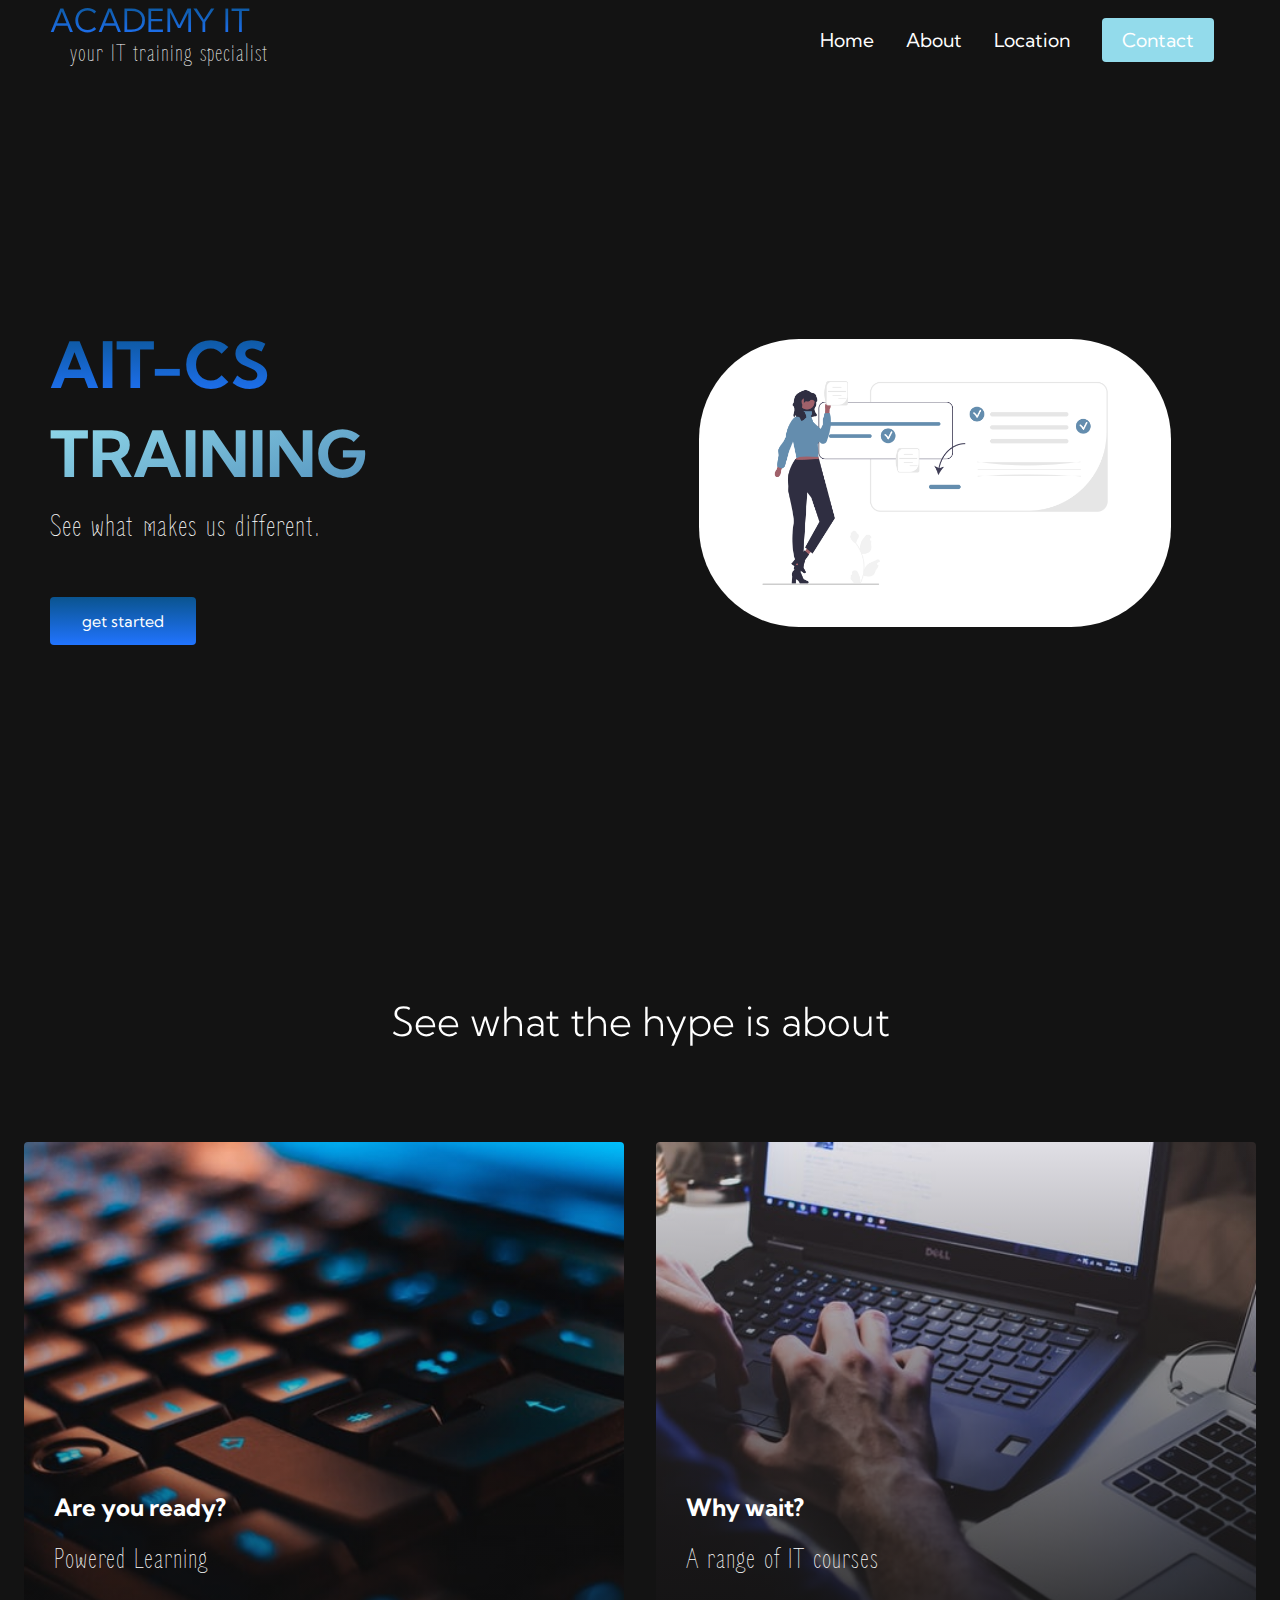
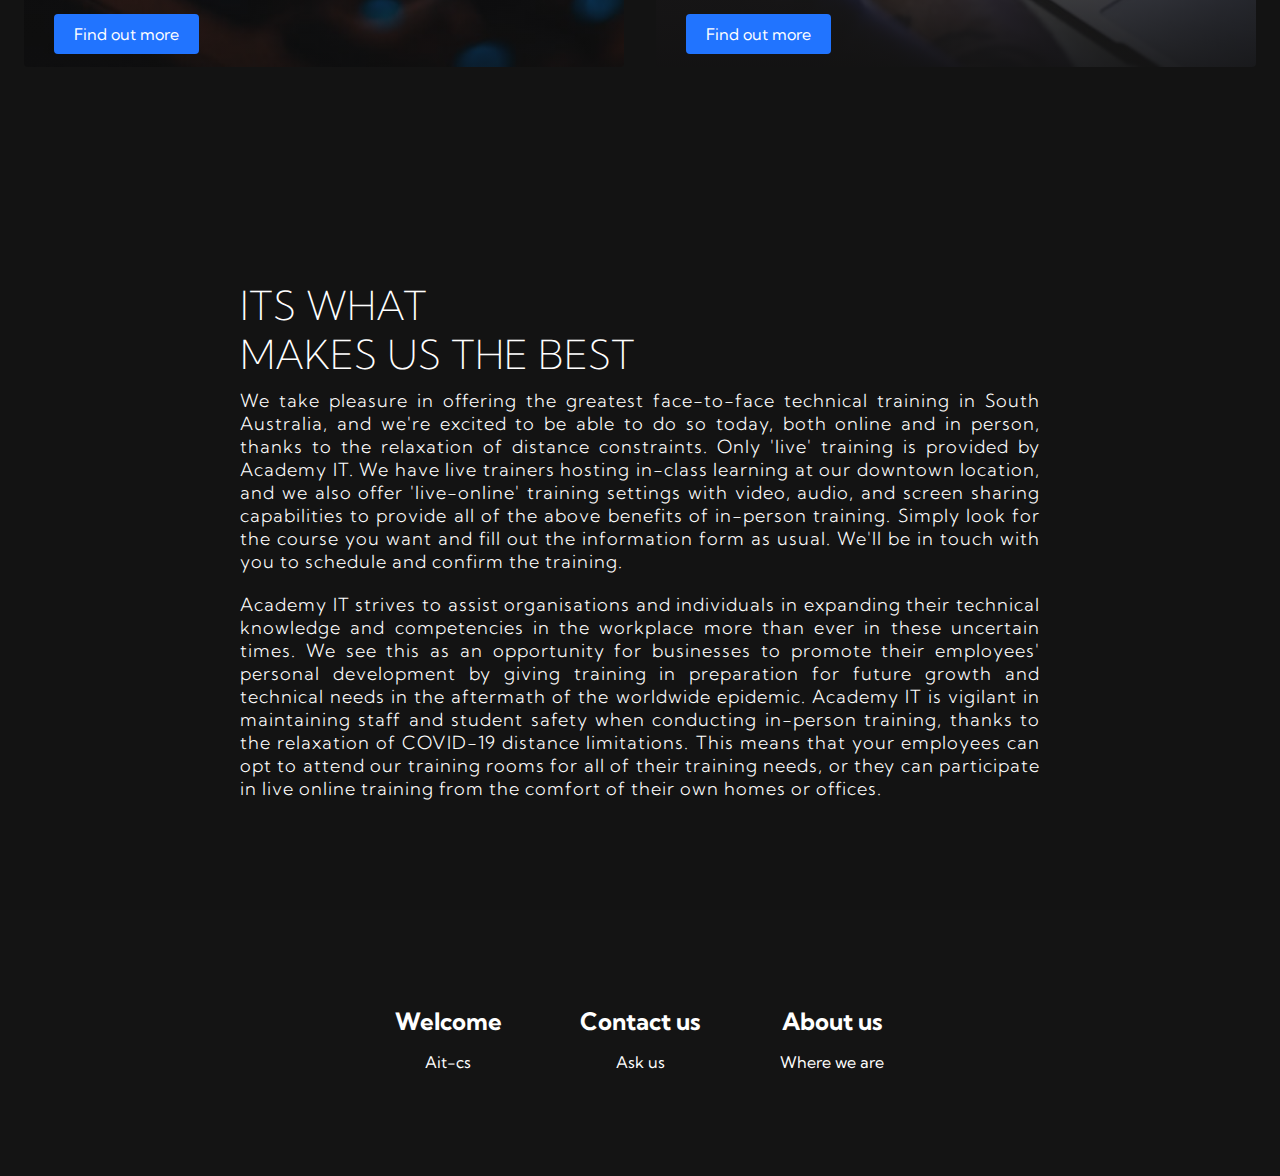
<file: index.html>
<!DOCTYPE html>
<html lang="en">
  <head>
    <meta charset="UTF-8" />
    <meta http-equiv="X-UA-Compatible" content="IE=edge" />
    <meta name="viewport" content="width=device-width, initial-scale=1.0" />
    <title>AIT-CS</title>
    <meta name="description" content="Come and visit our business" />
    <meta
      name="keywords"
      content="Academy IT, a school of teachings and learnings within the world of computers."
    />
    <link rel="stylesheet" href="styles.css" />
    <link rel="preconnect" href="https://fonts.googleapis.com" />
    <link rel="preconnect" href="https://fonts.gstatic.com" crossorigin />
    <link
      href="https://fonts.googleapis.com/css2?family=Kumbh+Sans:wght@100;300;700&family=Zen+Loop&display=swap"
      rel="stylesheet"
    />
    <link rel="icon" type="image/png" href="images/icon.png">
  </head>
  <body>
    <!-- navbar section -->
    <nav class="navbar">
      <div class="navbar__container">
        <div class="wrap">
          <a href="index.html" id="navbar__logo">ACADEMY IT</a>
          <p class="tag">your IT training specialist</p>
        </div>

        <div class="navbar__toggle" id="mobile-menu">
          <span class="bar"></span>
          <span class="bar"></span>
          <span class="bar"></span>
        </div>
        <ul class="navbar__menu">
          <li class="navbar__item">
            <a href="" class="navbar__links"> Home </a>
          </li>
          <li class="navbar__item">
            <a href="about.html" class="navbar__links"> About </a>
          </li>
          <li class="navbar__item">
            <a href="location.html" class="navbar__links"> Location </a>
          </li>
          <li class="navbar__btn">
            <a href="about.html#Scraping" class="button"> Contact </a>
          </li>
        </ul>
      </div>
    </nav>
    <!-- navbar end -->
    <!-- hero section -->
    <div class="main">
      <div class="main__container">
        <div class="main__content">
          <h1>AIT-CS</h1>
          <h2>TRAINING</h2>
          <p>See what makes us different.</p>
          <button class="main__btn"><a href="about.html#Scraping">get started</a></button>
        </div>
        <div class="main__img--container">
          <img src="images/undraw_learning.png" alt="ait logo" id="main__img" />
        </div>
      </div>
    </div>
    <!-- hero section end -->
    <!-- services section -->
    <div class="services">
      <h1>See what the hype is about</h1>
      <div class="services__container">
        <div class="services__card">
          <h2>Are you ready?</h2>
          <p>Powered Learning</p>
          <button class="main__btn"><a href="about.html#Scraping">Find out more</a></button>
        </div>
        <div class="services__card">
          <h2>Why wait?</h2>
          <p>A range of IT courses</p>
          <button class="main__btn"><a href="about.html#Scraping">Find out more</a></button>
        </div>
      </div>
    </div>
    <!-- services section end -->
    <!-- banner section -->
    <section class="sec" id="Link-up">
      <div class="content">
        <div class="mxw800p">
          <h3>ITS WHAT <br />MAKES US THE BEST</h3>
          <p>
            We take pleasure in offering the greatest face-to-face technical
            training in South Australia, and we're excited to be able to do so
            today, both online and in person, thanks to the relaxation of
            distance constraints. Only 'live' training is provided by Academy
            IT. We have live trainers hosting in-class learning at our downtown
            location, and we also offer 'live-online' training settings with
            video, audio, and screen sharing capabilities to provide all of the
            above benefits of in-person training. Simply look for the course you
            want and fill out the information form as usual. We'll be in touch
            with you to schedule and confirm the training.
          </p>
          <p>
            Academy IT strives to assist organisations and individuals in
            expanding their technical knowledge and competencies in the
            workplace more than ever in these uncertain times. We see this as an
            opportunity for businesses to promote their employees' personal
            development by giving training in preparation for future growth and
            technical needs in the aftermath of the worldwide epidemic. Academy
            IT is vigilant in maintaining staff and student safety when
            conducting in-person training, thanks to the relaxation of COVID-19
            distance limitations. This means that your employees can opt to
            attend our training rooms for all of their training needs, or they
            can participate in live online training from the comfort of their
            own homes or offices.
          </p>
        </div>
      </div>
    </section>
    <!-- banner section end -->
    <!-- footer section -->
    <div class="footer__container">
      <div class="footer__links">
        <div class="footer__link--wrapper">
          <div class="footer__link--items">
            <h2>Welcome</h2>
            <a href="index.html">Ait-cs</a>
          </div>
          <div class="footer__link--items">
            <h2>Contact us</h2>
            <a href="about.html">Ask us</a>
          </div>
          <div class="footer__link--items">
            <h2>About us</h2>
            <a href="location.html">Where we are</a>
          </div>
        </div>
        </div>
      </div>
    </div>
    <!-- footer section end -->
    <!-- script section -->
    <script src="app.js"></script>
    <!-- script section end -->
  </body>
</html>
</file>
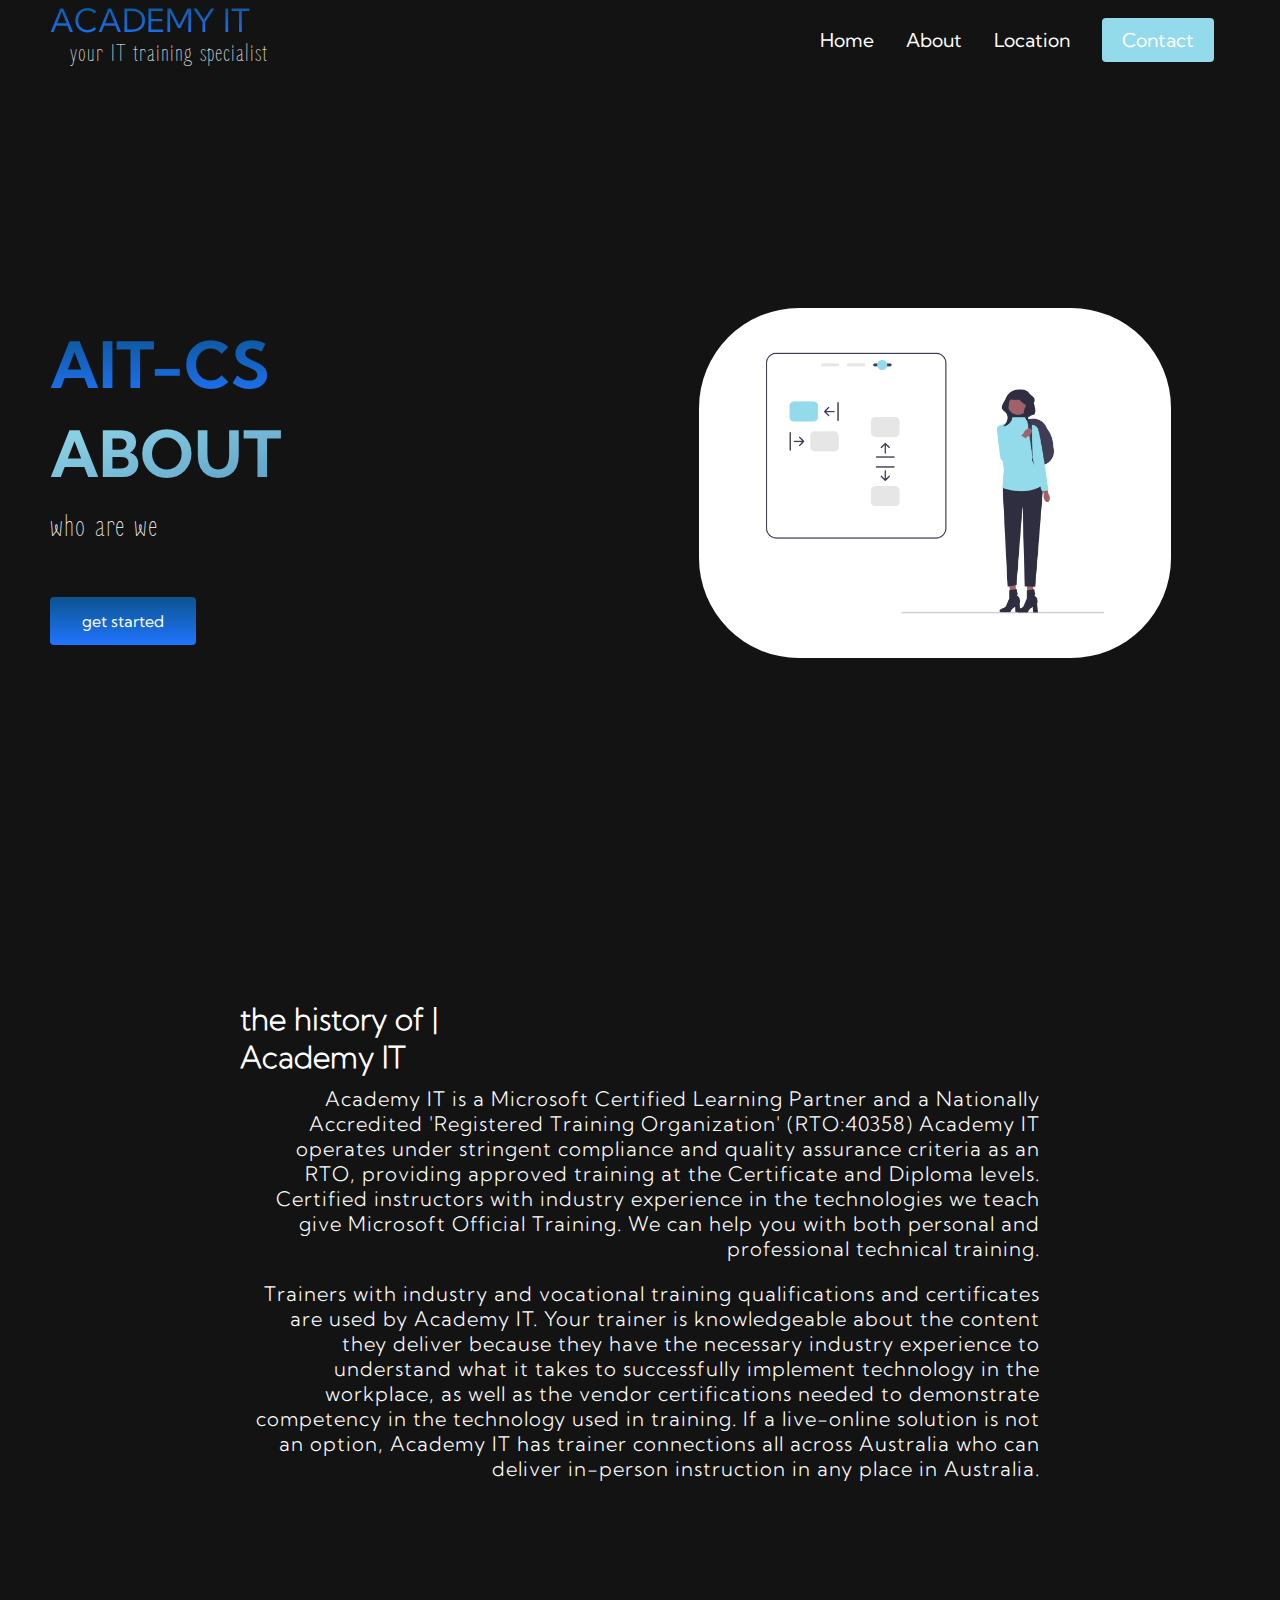
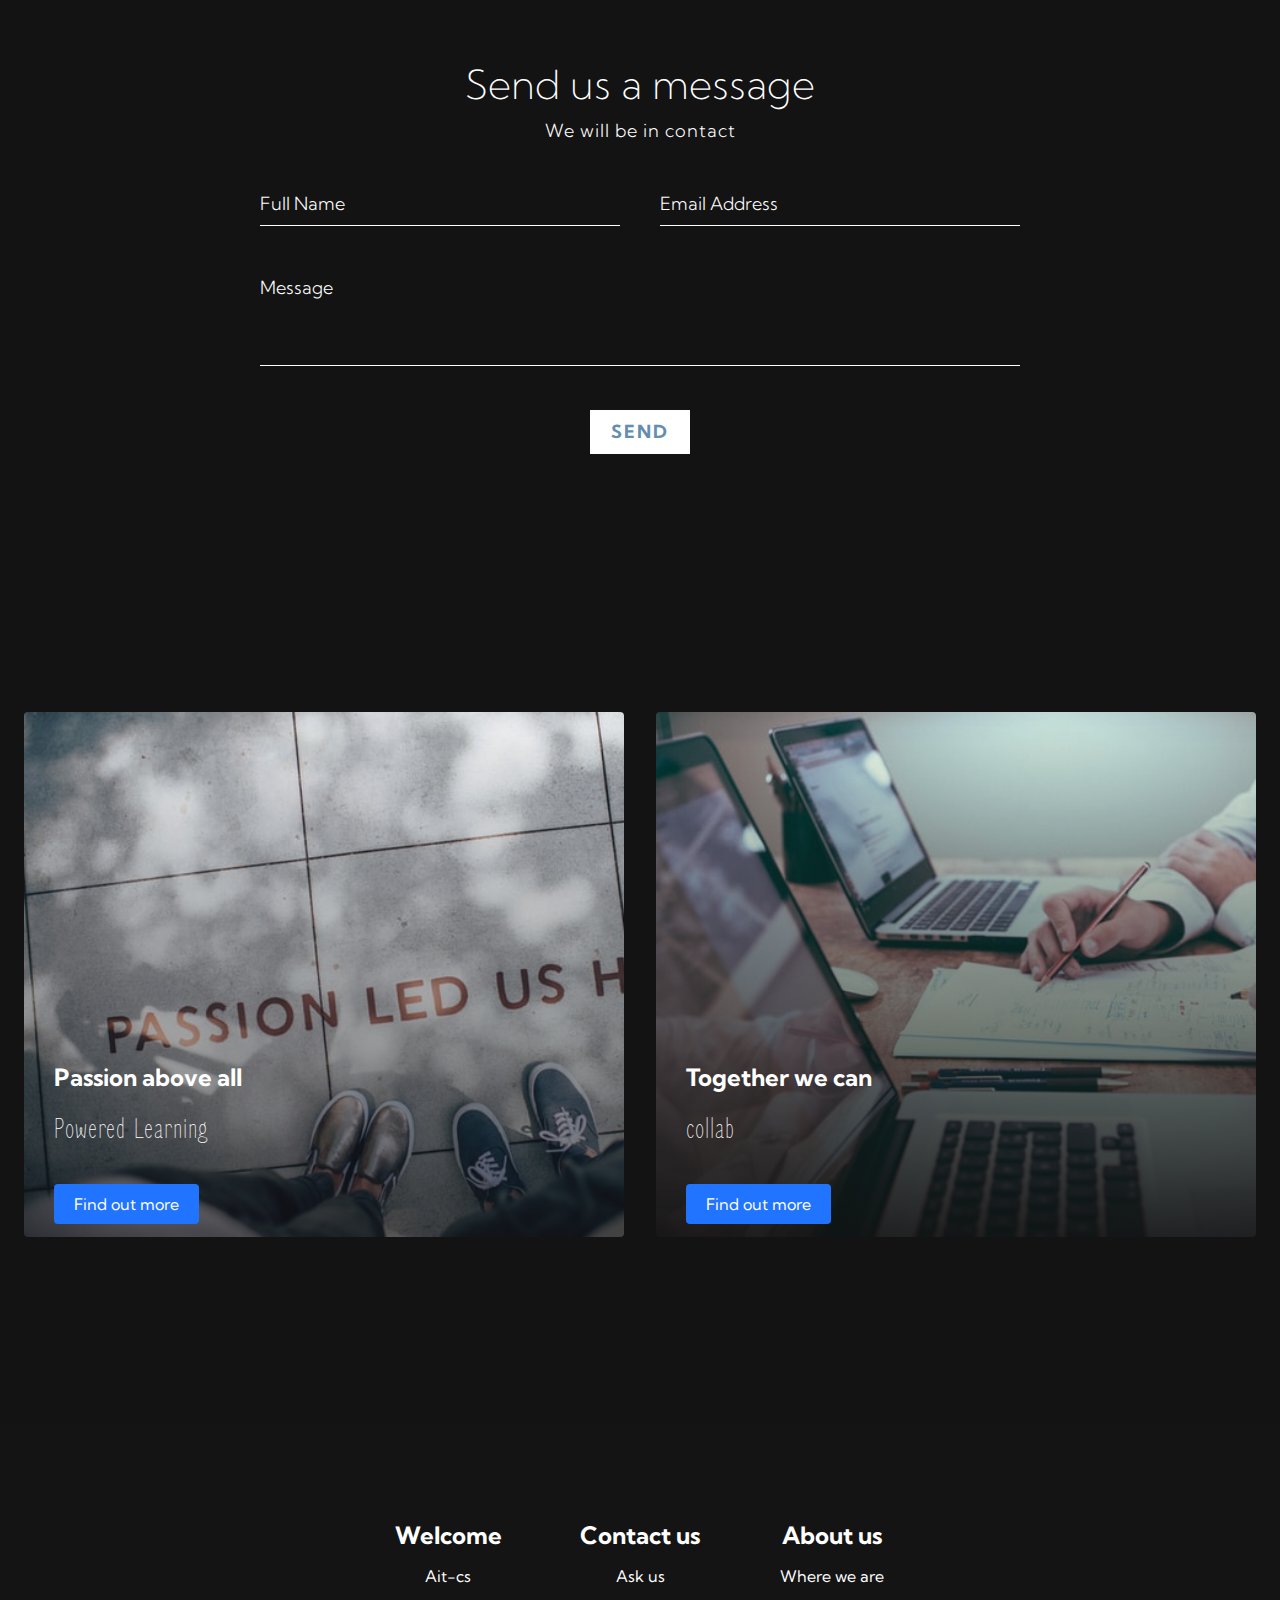
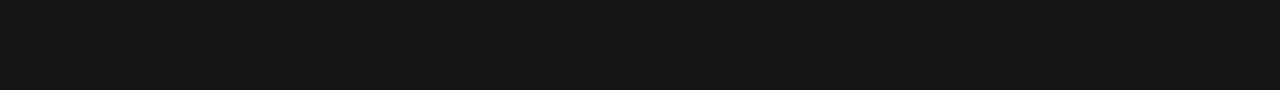
<file: about.html>
<!DOCTYPE html>
<html lang="en">
  <head>
    <meta charset="UTF-8" />
    <meta http-equiv="X-UA-Compatible" content="IE=edge" />
    <meta name="viewport" content="width=device-width, initial-scale=1.0" />
    <title>AIT-CS</title>
    <meta name="description" content="Come and visit our business" />
    <meta
      name="keywords"
      content="Academy IT, a school of teachings and learnings within the world of computers."
    />
    <link rel="stylesheet" href="styles.css" />
    <link rel="preconnect" href="https://fonts.googleapis.com" />
    <link rel="preconnect" href="https://fonts.gstatic.com" crossorigin />
    <link
      href="https://fonts.googleapis.com/css2?family=Kumbh+Sans:wght@100;300;700&family=Zen+Loop&display=swap"
      rel="stylesheet"
    />
    <link rel="icon" type="image/png" href="images/icon.png">
  </head>
  <body>
    <!-- navbar section -->
    <nav class="navbar">
      <div class="navbar__container">
        <div class="wrap">
          <a href="index.html" id="navbar__logo">ACADEMY IT</a>
          <p class="tag">your IT training specialist</p>
        </div>

        <div class="navbar__toggle" id="mobile-menu">
          <span class="bar"></span>
          <span class="bar"></span>
          <span class="bar"></span>
        </div>
        <ul class="navbar__menu">
          <li class="navbar__item">
            <a href="index.html" class="navbar__links"> Home </a>
          </li>
          <li class="navbar__item">
            <a href="" class="navbar__links"> About </a>
          </li>
          <li class="navbar__item">
            <a href="location.html" class="navbar__links"> Location </a>
          </li>
          <li class="navbar__btn">
            <a href="about.html#Scraping" class="button"> Contact </a>
          </li>
        </ul>
      </div>
    </nav>
    <!-- navbar end -->
    <!-- hero section -->
    <div class="main">
      <div class="main__container">
        <div class="main__content">
          <h1>AIT-CS</h1>
          <h2>ABOUT</h2>
          <p>who are we</p>
          <button class="main__btn"><a href="about.html#Scraping">get started</a></button>
        </div>
        <div class="main__img--container">
          <img src="images/undraw_journey.png" alt="ait logo" id="main__img" />
        </div>
      </div>
    </div>
    <!-- hero section end -->
    <!-- banner section -->
    <section class="sec" id="Grind-that-penny">
      <div class="grind-content">
        <div class="mxw800p">
          <h3>the history of | <br />Academy IT</h3>
          <p>
            Academy IT is a Microsoft Certified Learning Partner and a
            Nationally Accredited 'Registered Training Organization' (RTO:40358)
            Academy IT operates under stringent compliance and quality assurance
            criteria as an RTO, providing approved training at the Certificate
            and Diploma levels. Certified instructors with industry experience
            in the technologies we teach give Microsoft Official Training. We
            can help you with both personal and professional technical training.
          </p>
          <p>
            Trainers with industry and vocational training qualifications and
            certificates are used by Academy IT. Your trainer is knowledgeable
            about the content they deliver because they have the necessary
            industry experience to understand what it takes to successfully
            implement technology in the workplace, as well as the vendor
            certifications needed to demonstrate competency in the technology
            used in training. If a live-online solution is not an option,
            Academy IT has trainer connections all across Australia who can
            deliver in-person instruction in any place in Australia.
          </p>
        </div>
      </div>
    </section>
    <!-- banner section end -->
    <!-- form section -->
    <section class="sec-content" id="Scraping">
      <div class="contact-content">
        <div class="mxw800p">
          <h3>Send us a message</h3>
          <p>We will be in contact</p>
        </div>
        <div class="contactForm">
          <form id="newForm">
            <div class="row100">
              <div class="inputBx50">
                <input type="text" name="" placeholder="Full Name">
              </div>
              <div class="inputBx50">
                <input type="text" name="" placeholder="Email Address">
              </div>
            </div>
            <div class="row100">
              <div class="inputBx100">
                <textarea placeholder="Message"></textarea>
              </div>
            </div>
            <div class="row100">
              <div class="inputBx100">
                <input type="submit" onclick="myFunction(event)" name="" value="Send">
              </div>
            </div>
          </form>
        </div>
      </div>
    </section>
    <!-- form section end -->
    <!-- services section -->
    <div class="about__services">
      <div class="about__services__container">
        <div class="about__services__card">
          <h2>Passion above all</h2>
          <p>Powered Learning</p>
          <button class="main__btn"><a href="about.html#Scraping">Find out more</a></button>
        </div>
        <div class="about__services__card">
          <h2>Together we can</h2>
          <p>collab</p>
          <button class="main__btn"><a href="about.html#Scraping">Find out more</a></button>
        </div>
      </div>
    </div>
    <!-- services section end -->
    <!-- footer section -->
    <div class="footer__container">
      <div class="footer__links">
        <div class="footer__link--wrapper">
          <div class="footer__link--items">
            <h2>Welcome</h2>
            <a href="index.html">Ait-cs</a>
          </div>
          <div class="footer__link--items">
            <h2>Contact us</h2>
            <a href="about.html">Ask us</a>
          </div>
          <div class="footer__link--items">
            <h2>About us</h2>
            <a href="location.html">Where we are</a>
          </div>
        </div>
        </div>
      </div>
    </div>
    <!-- footer section end -->
    <!-- script section -->
    <script src="app.js"></script>
    <!-- script section end -->
  </body>
</html>
</file>
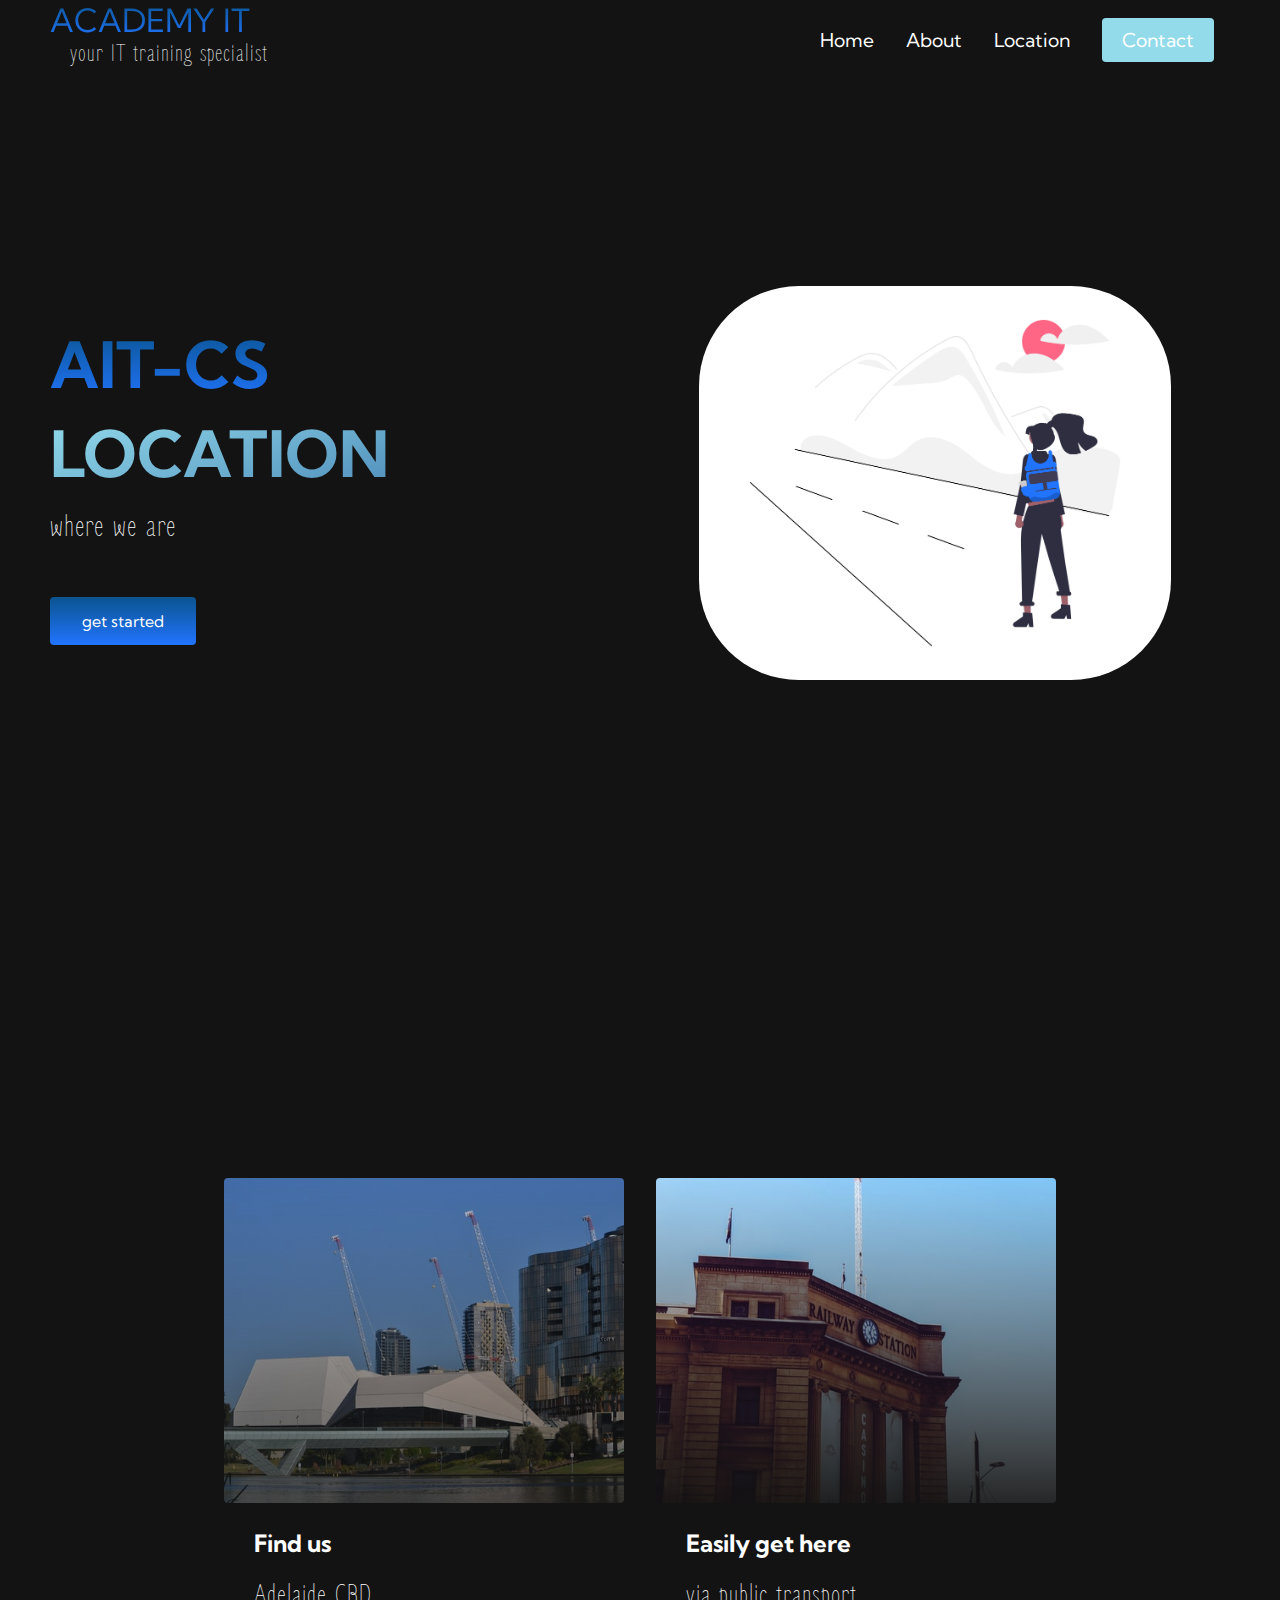
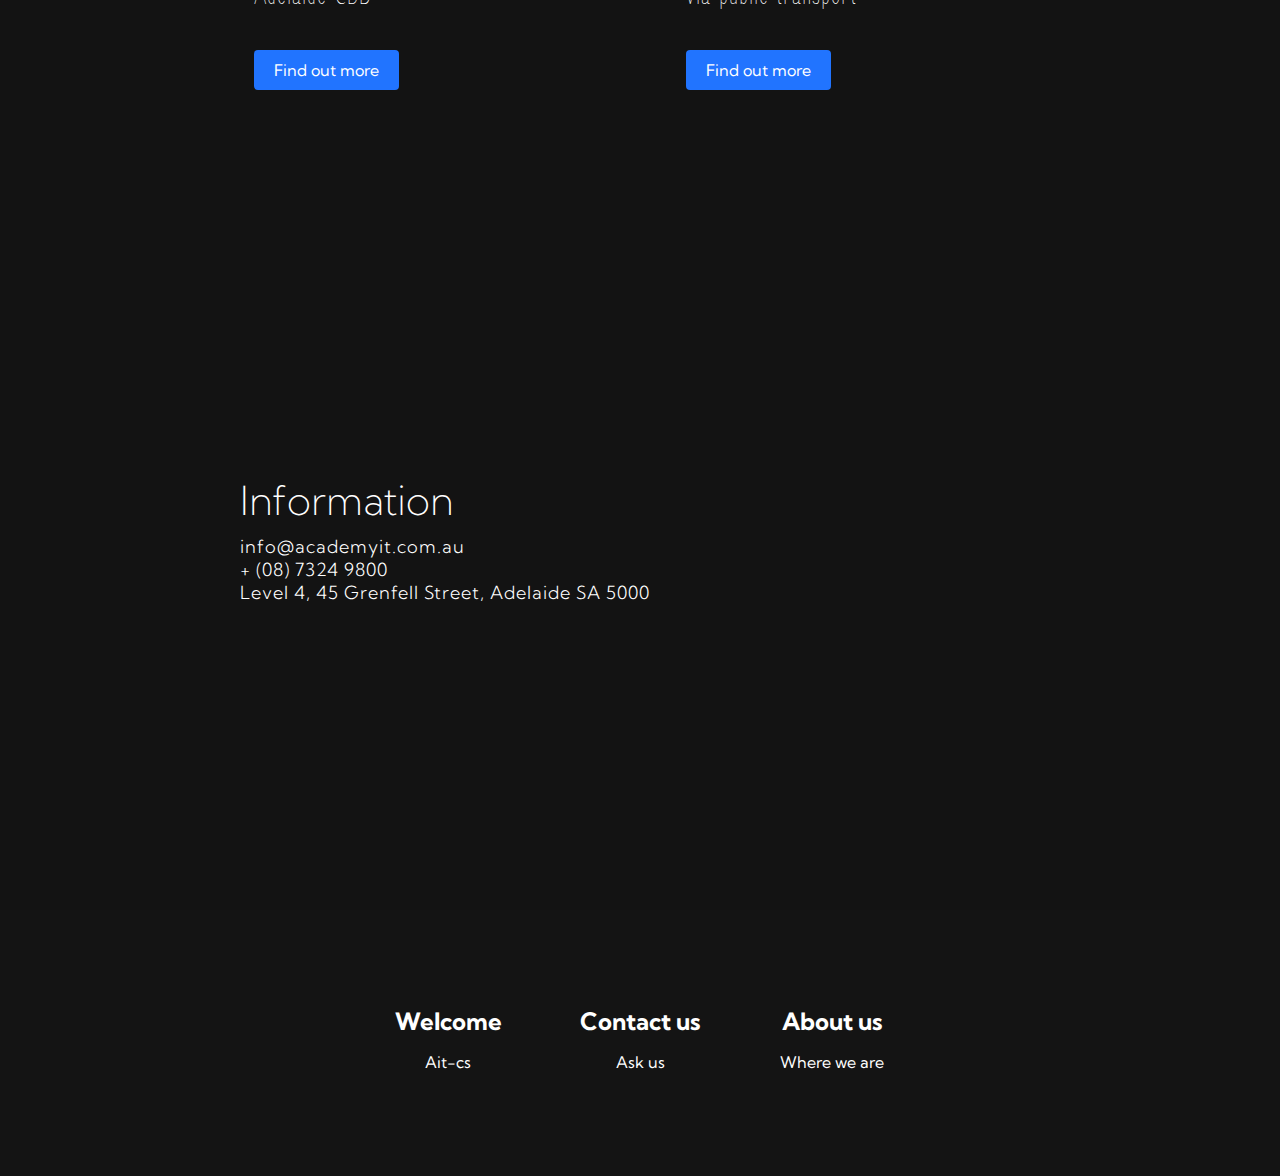
<file: location.html>
<!DOCTYPE html>
<html lang="en">
  <head>
    <meta charset="UTF-8" />
    <meta http-equiv="X-UA-Compatible" content="IE=edge" />
    <meta name="viewport" content="width=device-width, initial-scale=1.0" />
    <title>AIT-CS</title>
    <meta name="description" content="Come and visit our business" />
    <meta
      name="keywords"
      content="Academy IT, a school of teachings and learnings within the world of computers."
    />
    <link rel="stylesheet" href="styles.css" />
    <link rel="preconnect" href="https://fonts.googleapis.com" />
    <link rel="preconnect" href="https://fonts.gstatic.com" crossorigin />
    <link
      href="https://fonts.googleapis.com/css2?family=Kumbh+Sans:wght@100;300;700&family=Zen+Loop&display=swap"
      rel="stylesheet"
    />
    <link rel="icon" type="image/png" href="images/icon.png">
  </head>
  <body>
    <!-- navbar section -->
    <nav class="navbar">
      <div class="navbar__container">
        <div class="wrap">
          <a href="index.html" id="navbar__logo">ACADEMY IT</a>
          <p class="tag">your IT training specialist</p>
        </div>

        <div class="navbar__toggle" id="mobile-menu">
          <span class="bar"></span>
          <span class="bar"></span>
          <span class="bar"></span>
        </div>
        <ul class="navbar__menu">
          <li class="navbar__item">
            <a href="index.html" class="navbar__links"> Home </a>
          </li>
          <li class="navbar__item">
            <a href="about.html" class="navbar__links"> About </a>
          </li>
          <li class="navbar__item">
            <a href="" class="navbar__links"> Location </a>
          </li>
          <li class="navbar__btn">
            <a href="about.html#Scraping" class="button"> Contact </a>
          </li>
        </ul>
      </div>
    </nav>
    <!-- navbar end -->
    <!-- hero section -->
    <div class="main">
      <div class="main__container">
        <div class="main__content">
          <h1>AIT-CS</h1>
          <h2>LOCATION</h2>
          <p>where we are</p>
          <button class="main__btn"><a href="about.html#Scraping">get started</a></button>
        </div>
        <div class="main__img--container">
          <img src="images/undraw_explore.png" alt="ait logo" id="main__img" />
        </div>
      </div>
    </div>
    <!-- hero section end -->
    <!-- services section -->
    <div class="location__services">
      <div class="location__services__container">
        <div class="location__services__card">
          <h2>Find us</h2>
          <p>Adelaide CBD</p>
          <button class="main__btn"><a href="about.html#Scraping">Find out more</a></button>
        </div>
        <div class="location__services__card">
          <h2>Easily get here</h2>
          <p>via public transport</p>
          <button class="main__btn"><a href="about.html#Scraping">Find out more</a></button>
        </div>
      </div>
    </div>
    <!-- services section end -->
    <!-- banner section -->
    <section class="sec" id="Shread-a-spot">
      <div class="contentLeft">
        <div class="mxw800p">
          <h3>Information</h3>
          <p>
            info@academyit.com.au <br />
            + (08) 7324 9800 <br />
            Level 4, 45 Grenfell Street, Adelaide SA 5000<br />
          </p>
        </div>
      </div>
    </section>
    <!-- banner section end -->
    <!-- footer section -->
    <div class="footer__container">
      <div class="footer__links">
        <div class="footer__link--wrapper">
          <div class="footer__link--items">
            <h2>Welcome</h2>
            <a href="index.html">Ait-cs</a>
          </div>
          <div class="footer__link--items">
            <h2>Contact us</h2>
            <a href="about.html">Ask us</a>
          </div>
          <div class="footer__link--items">
            <h2>About us</h2>
            <a href="location.html">Where we are</a>
          </div>
        </div>
        </div>
      </div>
    </div>
    <!-- footer section end -->
    <!-- script section -->
    <script src="app.js"></script>
    <!-- script end -->
  </body>
</html>
</file>
<file: styles.css>
/* global
colors -
#648dae
#2174ff
#0a548f
#316ba6
#93dbeb
#11325a
#fff
#101010
fonts -
font-family: 'Kumbh Sans', sans-serif;
font-family: 'Zen Loop', cursive;
*/

* {
  box-sizing: border-box;
  margin: 0;
  padding: 0;
  font-family: "Kumbh Sans", sans-serif;
}

.navbar {
  background: #131313;
  height: 80px;
  display: flex;
  justify-content: center;
  align-items: center;
  font-size: 1.2rem;
  position: sticky;
  top: 0;
  z-index: 999;
}

.navbar__container {
  display: flex;
  justify-content: space-between;
  height: 80px;
  z-index: 1;
  width: 100%;
  max-width: 1300px;
  margin-right: auto;
  margin-left: auto;
  padding-right: 50px;
  padding-left: 50px;
}

#navbar__logo {
  background-color: #648dae;
  background-image: linear-gradient(to top, #2174ff 0%, #0a548f 100%);
  background-size: 100%;
  -webkit-background-clip: text;
  -moz-background-clip: text;
  -webkit-text-fill-color: transparent;
  -moz-text-fill-color: transparent;
  display: flex;
  align-items: center;
  cursor: pointer;
  text-decoration: none;
  font-size: 2rem;
}

.tag {
  color: #fff;
  font-size: 25px;
  padding-left: 20px;
  font-family: "Zen Loop", cursive;
}

.navbar__menu {
  display: flex;
  align-items: center;
  list-style: none;
  text-align: center;
}

.navbar__item {
  height: 80px;
}

.navbar__links {
  color: #fff;
  display: flex;
  align-items: center;
  justify-content: center;
  text-decoration: none;
  padding: 0 1rem;
  height: 100%;
}

.navbar__btn {
  display: flex;
  justify-content: center;
  align-items: center;
  padding: 0 1rem;
  width: 100%;
}

.button {
  display: flex;
  justify-content: center;
  align-items: center;
  text-decoration: none;
  padding: 10px 20px;
  height: 100%;
  width: 100%;
  border: none;
  outline: none;
  border-radius: 4px;
  background: #93dbeb;
  color: #fff;
}

.button:hover {
  background: #11325a;
  transition: all 0.3s ease;
}

.navbar__links:hover {
  color: #93dbeb;
  transition: all 0.3s ease;
}

@media screen and (max-width: 960px) {
  .navbar__container {
    display: flex;
    justify-content: space-between;
    height: 80px;
    z-index: 1;
    width: 100%;
    max-width: 1300px;
    padding: 0;
  }

  .navbar__menu {
    display: grid;
    grid-template-columns: auto;
    margin: 0;
    width: 100%;
    position: absolute;
    top: -1000px;
    opacity: 1;
    transition: all 0.5s ease;
    height: 50vh;
    z-index: -1;
  }

  .navbar__menu.active {
    background: #131313;
    top: 100%;
    opacity: 1;
    transition: all 0.5s ease;
    z-index: 99;
    height: 50vh;
    font-size: 1.6rem;
  }

  #navbar__logo {
    padding-left: 25px;
  }

  .tag {
    color: #fff;
    font-size: 25px;
    padding-left: 40px;
    font-family: "Zen Loop", cursive;
  }

  .navbar__toggle .bar {
    width: 25px;
    height: 3px;
    margin: 5px auto;
    transition: all 0.3s ease-in-out;
    background: #fff;
  }

  .navbar__item {
    width: 100%;
  }

  .navbar__links {
    text-align: center;
    padding: 2rem;
    width: 100%;
    display: table;
  }

  .navbar__btn {
    padding-bottom: 2rem;
  }

  .button {
    display: flex;
    justify-content: center;
    align-items: center;
    width: 80%;
    height: 80px;
    margin: 0;
  }

  #mobile-menu {
    position: absolute;
    top: 20%;
    right: 5%;
    transform: translate(5%, 20%);
  }

  .navbar__toggle .bar {
    display: block;
    cursor: pointer;
  }

  #mobile-menu.is-active .bar:nth-child(2) {
    opacity: 0;
  }

  #mobile-menu.is-active .bar:nth-child(1) {
    transform: translateY(8px) rotate(45deg);
  }

  #mobile-menu.is-active .bar:nth-child(3) {
    transform: translateY(-8px) rotate(-45deg);
  }
}

/* Main Content CSS */
.main {
  background-color: #131313;
}

.main__container {
  display: grid;
  grid-template-columns: 1fr 1fr;
  align-items: center;
  justify-self: center;
  margin: 0 auto;
  height: 90vh;
  background-color: #131313;
  z-index: 1;
  width: 100%;
  max-width: 1300px;
  padding-right: 50px;
  padding-left: 50px;
}

.main__content {
  color: #fff;
  width: 100%;
}

.main__content h1 {
  font-size: 4rem;
  background-color: #648dae;
  background-image: linear-gradient(to top, #2174ff 0%, #0a548f 100%);
  background-size: 100%;
  -webkit-background-clip: text;
  -moz-background-clip: text;
  -webkit-text-fill-color: transparent;
  -moz-text-fill-color: transparent;
}

.main__content h2 {
  font-size: 4rem;
  margin-top: 10px;
  background-color: #648dae;
  background-image: linear-gradient(-20deg, #316ba6 0%, #93dbeb 100%);
  background-size: 100%;
  -webkit-background-clip: text;
  -moz-background-clip: text;
  -webkit-text-fill-color: transparent;
  -moz-text-fill-color: transparent;
}

.main__content p {
  margin-top: 1rem;
  font-size: 2rem;
  font-weight: 400;
  font-family: "Zen Loop", cursive;
}

.main__btn {
  font-size: 1rem;
  background-image: linear-gradient(to top, #2174ff 0%, #0a548f 100%);
  padding: 14px 32px;
  border: none;
  border-radius: 4px;
  color: #fff;
  margin-top: 2rem;
  cursor: pointer;
  position: relative;
  transition: all 0.35s;
  outline: none;
}

.main__btn a {
  position: relative;
  z-index: 2;
  color: #fff;
  text-decoration: none;
}

.main__btn:after {
  position: absolute;
  content: "";
  top: 0;
  left: 0;
  width: 0;
  height: 100%;
  background: #4837ff;
  transition: all 0.35s;
  border-radius: 4px;
}

.main__btn:hover {
  color: #fff;
}

.main__btn:hover:after {
  width: 100%;
}

.main__img--container {
  text-align: center;
}

#main__img {
  height: 80%;
  width: 80%;
  border-radius: 100px;
}

/* Mobile Responsive */
@media screen and (max-width: 768px) {
  .main__container {
    display: grid;
    grid-template-columns: auto;
    align-items: center;
    justify-self: center;
    width: 100%;
    margin: 0 auto;
    height: 90vh;
  }

  .main__content {
    text-align: center;
    margin-bottom: 4rem;
  }

  .main__content h1 {
    font-size: 2.5rem;
    margin-top: 2rem;
  }

  .main__content h2 {
    font-size: 3rem;
  }

  .main__content p {
    margin-top: 1rem;
    font-size: 1.5rem;
  }
}

@media screen and (max-width: 480px) {
  .main__content h1 {
    font-size: 2rem;
    margin-top: 3rem;
  }

  .main__content h2 {
    font-size: 2rem;
  }

  .main__content p {
    margin-top: 2rem;
    font-size: 1.5rem;
  }

  .main__btn {
    padding: 12px 36px;
    margin: 2.5rem 0;
  }
}

/* Main Services Section */
#Link-up p {
  text-align: justify;
}
.services {
  background: #131313;
  display: flex;
  flex-direction: column;
  justify-content: center;
  align-items: center;
  height: 100vh;
}

.services h1 {
  background-color: #fff;
  font-size: 4rem;
  font-weight: 300;
  background-size: 100%;
  -webkit-background-clip: text;
  -moz-background-clip: text;
  -webkit-text-fill-color: transparent;
  -moz-text-fill-color: transparent;
  margin-bottom: 5rem;
  font-size: 2.5rem;
}

.services__container {
  display: flex;
  justify-content: center;
  flex-wrap: wrap;
}

.services__card {
  margin: 1rem;
  height: 525px;
  width: 600px;
  border-radius: 4px;
  background-image: linear-gradient(
      to bottom,
      rgba(0, 0, 0, 0) 0%,
      rgba(17, 17, 17, 0.6) 100%
    ),
    url("images/keyboard.jpg");
  background-size: cover;
  position: relative;
  color: #fff;
}

.services__card:before {
  opacity: 0.2;
}

.services__card:nth-child(2) {
  background-image: linear-gradient(
      to bottom,
      rgba(0, 0, 0, 0) 0%,
      rgba(17, 17, 17, 0.9) 100%
    ),
    url("images/comps.jpg");
}

.services__card h2 {
  position: absolute;
  top: 350px;
  left: 30px;
}

.services__card p {
  position: absolute;
  top: 400px;
  left: 30px;
  font-family: "Zen Loop", cursive;
  font-size: 30px;
}

.services__card button {
  color: #fff;
  padding: 10px 20px;
  border: none;
  outline: none;
  border-radius: 4px;
  background: #2174ff;
  position: absolute;
  top: 440px;
  left: 30px;
  font-size: 1rem;
}

.services__card button:hover {
  cursor: pointer;
}

.services__card:hover {
  transform: scale(1.075);
  transition: 0.2s ease-in;
  cursor: pointer;
}

@media screen and (max-width: 960px) {
  .services {
    height: 1600px;
  }

  .services h1 {
    font-size: 2rem;
    margin-top: 12rem;
  }
}

@media screen and (max-width: 480px) {
  .services {
    height: 1400px;
  }

  .services h1 {
    font-size: 1.2rem;
  }

  .services__card {
    width: 300px;
  }
}

/* About Services Section */

.sec {
  background: #131313;
  padding: 100px;
  min-height: 100vh;
  display: flex;
  justify-content: center;
  align-items: center;
}

.sec .contentLeft {
  position: relative;
  text-align: left;
  width: 100vw;
}

.mxw800p {
  max-width: 800px;
  margin: 0 auto;
}

h3 {
  font-size: 40px;
  font-weight: 200;
  margin-bottom: 10px;
  color: #fff;
}

p {
  position: relative;
  font-size: 18px;
  font-weight: 300;
  margin-bottom: 20px;
  letter-spacing: 1px;
}

.grind-content {
  justify-content: center;
  align-content: center;
}

.grind-content h3 {
  font-size: 30px;
  color: #fff;
  -webkit-text-stroke-width: 1px;
  -webkit-text-stroke-color: #fff;
}

.grind-content p {
  font-size: 20px;
  color: #fff;
  font-weight: 300;
  text-align: right;
}
.about__services {
  background: #131313;
  display: flex;
  flex-direction: column;
  justify-content: center;
  align-items: center;
  height: 100vh;
}

.about__services h1 {
  background-color: #648dae;
  background-image: linear-gradient(
    to right,
    #648dae 0%,
    #50718b 0%,
    #394f61 21%,
    #8bafce 52%,
    #324653 78%,
    #566979 100%
  );
  background-size: 100%;
  -webkit-background-clip: text;
  -moz-background-clip: text;
  -webkit-text-fill-color: transparent;
  -moz-text-fill-color: transparent;
  margin-bottom: 5rem;
  font-size: 2.5rem;
}

.about__services__container {
  display: flex;
  justify-content: center;
  flex-wrap: wrap;
}

.about__services__card {
  margin: 1rem;
  height: 525px;
  width: 600px;
  border-radius: 4px;
  background-image: linear-gradient(
      to bottom,
      rgba(0, 0, 0, 0) 0%,
      rgba(17, 17, 17, 0.6) 100%
    ),
    url("images/about.jpg");
  background-size: cover;
  position: relative;
  color: #fff;
}

.about__services__card:before {
  opacity: 0.2;
}

.about__services__card:nth-child(2) {
  background-image: linear-gradient(
      to bottom,
      rgba(0, 0, 0, 0) 0%,
      rgba(17, 17, 17, 0.9) 100%
    ),
    url("images/together.jpg");
}

.about__services__card h2 {
  position: absolute;
  top: 350px;
  left: 30px;
}

.about__services__card p {
  position: absolute;
  top: 400px;
  left: 30px;
  font-family: "Zen Loop", cursive;
  font-size: 30px;
}

.about__services__card button {
  color: #fff;
  padding: 10px 20px;
  border: none;
  outline: none;
  border-radius: 4px;
  background: #2174ff;
  position: absolute;
  top: 440px;
  left: 30px;
  font-size: 1rem;
}

.about__services__card button:hover {
  cursor: pointer;
}

.about__services__card:hover {
  transform: scale(1.075);
  transition: 0.2s ease-in;
  cursor: pointer;
}

@media screen and (max-width: 960px) {
  .about__services {
    height: 1600px;
  }

  .about__services h1 {
    font-size: 2rem;
    margin-top: 12rem;
  }
}

@media screen and (max-width: 480px) {
  .about__services {
    height: 1400px;
  }

  .about__services h1 {
    font-size: 1.2rem;
  }

  .about__services__card {
    width: 300px;
  }
}

.sec-content {
  background: #131313;
  padding: 50px;
  min-height: 50vh;
  display: flex;
  justify-content: center;
  align-items: center;
}

.contact-content {
  position: relative;
  text-align: center;
  width: 100vw;
}

.contactForm {
  position: relative;
  max-width: 800px;
  margin: 0 auto;
  display: flex;
}

.contactForm form {
  width: 100%;
}

.contactForm .row100 {
  display: flex;
  width: 100%;
}

.contactForm .row100 .inputBx50 {
  width: 50%;
  margin: 0 20px;
}

.contactForm .row100 .inputBx100 {
  width: 100%;
  margin: 0 20px;
}

.contactForm .row100 input,
.contactForm .row100 textarea {
  position: relative;
  border: none;
  border-bottom: 1px solid #fff;
  color: #fff;
  background: transparent;
  width: 100%;
  padding: 10px 0;
  outline: none;
  font-size: 18px;
  font-weight: 300;
  margin: 20px 0;
  resize: none;
}

.contactForm .row100 textarea {
  height: 100px;
}

.contactForm .row100 input::placeholder,
.contactForm .row100 textarea::placeholder {
  color: #fff;
}

.contactForm .row100 input[type="submit"] {
  background: #fff;
  color: #648dae;
  max-width: 100px;
  text-transform: uppercase;
  letter-spacing: 2px;
  cursor: pointer;
  font-weight: 700;
}

/* Location Services Section */

.sec {
  background: #131313;
  padding: 50px;
  min-height: 80vh;
  display: flex;
  justify-content: center;
  align-items: center;
}

.sec .contentLeft {
  position: relative;
  text-align: left;
  width: 100vw;
}

.mxw800p {
  max-width: 800px;
  margin: 0 auto;
}

h3 {
  font-size: 40px;
  font-weight: 200;
  margin-bottom: 10px;
}

p {
  position: relative;
  font-size: 18px;
  font-weight: 300;
  margin-bottom: 20px;
  letter-spacing: 1px;
  color: #fff;
}

.location__services {
  background: #131313;
  display: flex;
  flex-direction: column;
  justify-content: center;
  align-items: center;
  height: 100vh;
}

.location__services h1 {
  background-color: #648dae;
  background-image: linear-gradient(
    to right,
    #648dae 0%,
    #50718b 0%,
    #394f61 21%,
    #8bafce 52%,
    #324653 78%,
    #566979 100%
  );
  background-size: 100%;
  -webkit-background-clip: text;
  -moz-background-clip: text;
  -webkit-text-fill-color: transparent;
  -moz-text-fill-color: transparent;
  margin-bottom: 5rem;
  font-size: 2.5rem;
}

.location__services__container {
  display: flex;
  justify-content: center;
  flex-wrap: wrap;
}

.location__services__card {
  margin: 1rem;
  height: 325px;
  width: 400px;
  border-radius: 4px;
  background-image: linear-gradient(
      to bottom,
      rgba(0, 0, 0, 0) 0%,
      rgba(17, 17, 17, 0.6) 100%
    ),
    url("images/adelaide_city.jpg");
  background-size: cover;
  position: relative;
  color: #fff;
}

.location__services__card:before {
  opacity: 0.2;
}

.location__services__card:nth-child(2) {
  background-image: linear-gradient(
      to bottom,
      rgba(0, 0, 0, 0) 0%,
      rgba(17, 17, 17, 0.9) 100%
    ),
    url("images/adelaide__station.jpg");
}

.location__services__card h2 {
  position: absolute;
  top: 350px;
  left: 30px;
}

.location__services__card p {
  position: absolute;
  top: 400px;
  left: 30px;
  font-family: "Zen Loop", cursive;
  font-size: 30px;
}

.location__services__card button {
  color: #fff;
  padding: 10px 20px;
  border: none;
  outline: none;
  border-radius: 4px;
  background: #2174ff;
  position: absolute;
  top: 440px;
  left: 30px;
  font-size: 1rem;
}

.location__services__card button:hover {
  cursor: pointer;
}

.location__services__card:hover {
  transform: scale(1.075);
  transition: 0.2s ease-in;
  cursor: pointer;
}

@media screen and (max-width: 960px) {
  .location__services {
    height: 1600px;
  }

  .location__services h1 {
    font-size: 2rem;
    margin-top: 12rem;
  }
}

@media screen and (max-width: 480px) {
  .location__services {
    height: 1400px;
  }

  .location__services h1 {
    font-size: 1.2rem;
  }

  .location__services__card {
    width: 300px;
  }
}
/* Footer section */
.footer__container {
  background-color: #141414;
  padding: 5rem 0;
  display: flex;
  flex-direction: column;
  justify-content: center;
  align-items: center;
}

#footer__logo {
  color: #fff;
  display: flex;
  align-items: center;
  cursor: pointer;
  text-decoration: none;
  font-size: 2rem;
}

.footer__links {
  width: 100%;
  max-width: 1000px;
  display: flex;
  justify-content: center;
}

.footer__link--wrapper {
  display: flex;
}

.footer__link--items {
  display: flex;
  flex-direction: column;
  align-items: center;
  margin: 16px;
  text-align: left;
  width: 160px;
  box-sizing: border-box;
}

.footer__link--items h2 {
  margin-bottom: 16px;
}

.footer__link--items > h2 {
  color: #fff;
}

.footer__link--items a {
  color: #fff;
  text-decoration: none;
  margin-bottom: 0.5rem;
}

.footer__link--items a:hover {
  color: #e9e9e9;
  transition: 0.3s ease-out;
}

/* Social Icons */
/* .social__icon--link {
  color: #fff;
  font-size: 24px;
} */

/* .social__media {
  max-width: 1000px;
  width: 100%;
} */

/* .social__media--wrap {
  display: flex;
  justify-content: space-between;
  align-items: center;
  width: 90%;
  max-width: 1000px;
  margin: 40px auto 0 auto;
} */

/* .social__icons {
  display: flex;
  justify-content: space-between;
  align-items: center;
  width: 240px;
} */

/* .social__logo {
  color: #fff;
  justify-self: start;
  margin-left: 20px;
  cursor: pointer;
  text-decoration: none;
  font-size: 2rem;
  display: flex;
  align-items: center;
  margin-bottom: 16px;
} */

.website__rights {
  color: #fff;
}

@media screen and (max-width: 820px) {
  .footer__links {
    padding-top: 2rem;
  }

  #footer__logo {
    margin-bottom: 2rem;
  }

  .website__rights {
    margin-bottom: 2rem;
  }

  .footer__link--wrapper {
    flex-direction: column;
  }

  /* .social__media--wrap {
    flex-direction: column;
  } */
}

@media screen and (max-width: 480px) {
  .footer__link--items {
    margin: 0;
    padding: 10px;
    width: 100%;
  }
}
</file>
